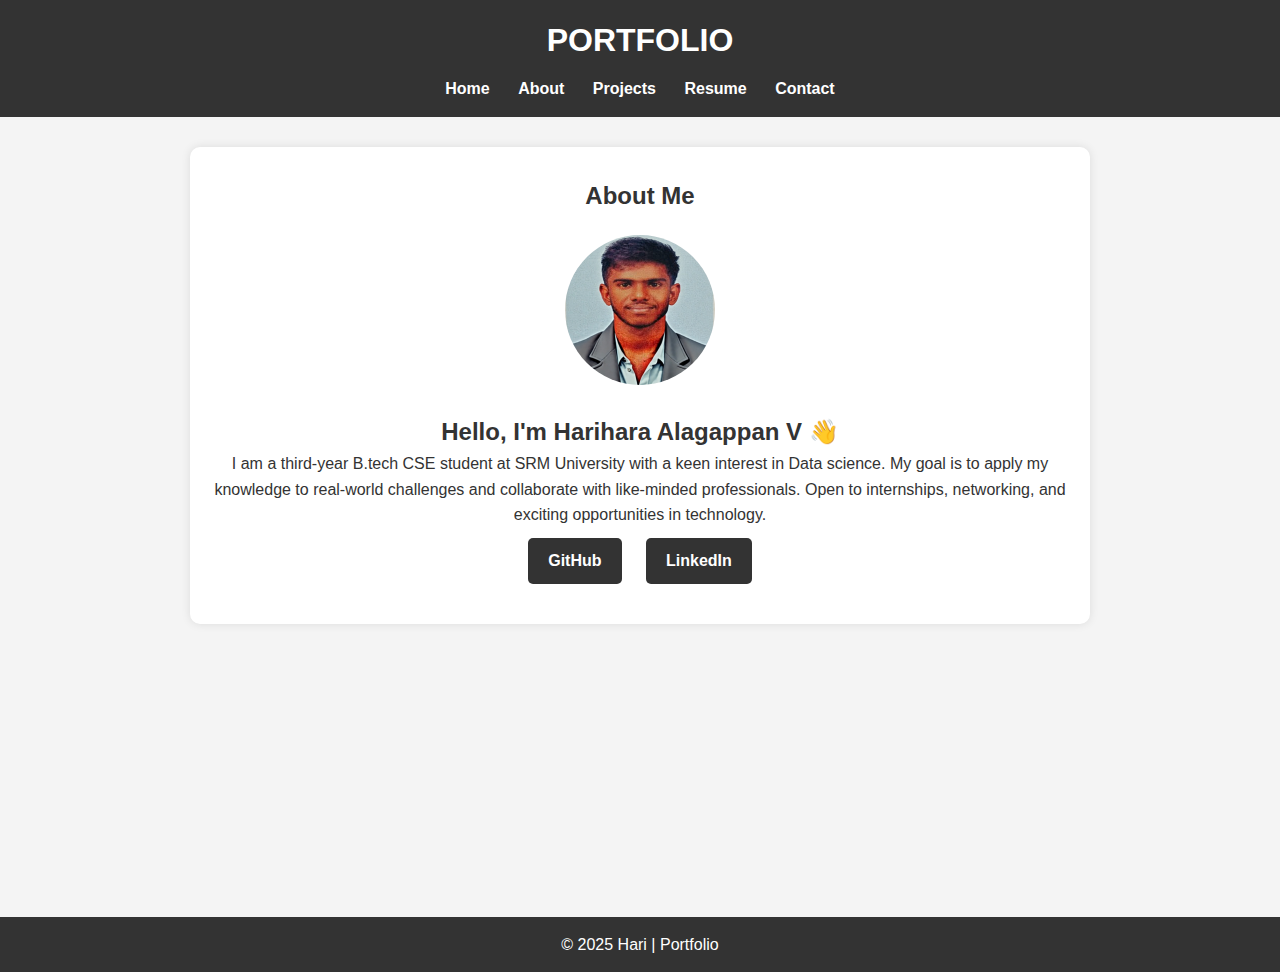
<file: index.html>
<!DOCTYPE html>
<html lang="en">
<head>
  <meta charset="UTF-8" />
  <meta name="viewport" content="width=device-width, initial-scale=1.0" />
  <title>Hari - Portfolio</title>
  <link rel="stylesheet" href="css/style.css" />
</head>
<body>
  <header>
    <h1> PORTFOLIO</h1>
    <nav>
      <a href="index.html">Home</a>
      <a href="about.html">About</a>
      <a href="projects.html">Projects</a>
      <a href="resume.html">Resume</a>
      <a href="contact.html">Contact</a>
    </nav>
  </header>

  <main>
    <section id="home">

         <h2>About Me</h2>
    <img src="images/profile.jpeg" alt="Profile Picture" class="profile-pic" />
      <h2>Hello, I'm Harihara Alagappan V 👋</h2>
     <p>
      I am a third-year B.tech CSE student at SRM University with a keen interest in Data science. My goal is to apply my knowledge to real-world challenges and collaborate with like-minded professionals. Open to internships, networking, and exciting opportunities in technology.
    </p>
      <div class="hero-buttons">
        <a href="https://github.com/hari140126" target="_blank">GitHub</a>
        <a href="https://www.linkedin.com/in/harihara-alagappan-venkatachalam-01115a349/" target="_blank">LinkedIn</a>

      </div>
    </section>
  </main>

  <footer>
    <p>&copy; 2025 Hari | Portfolio</p>
  </footer>

  <script src="js/script.js"></script>
</body>
</html>
</file>
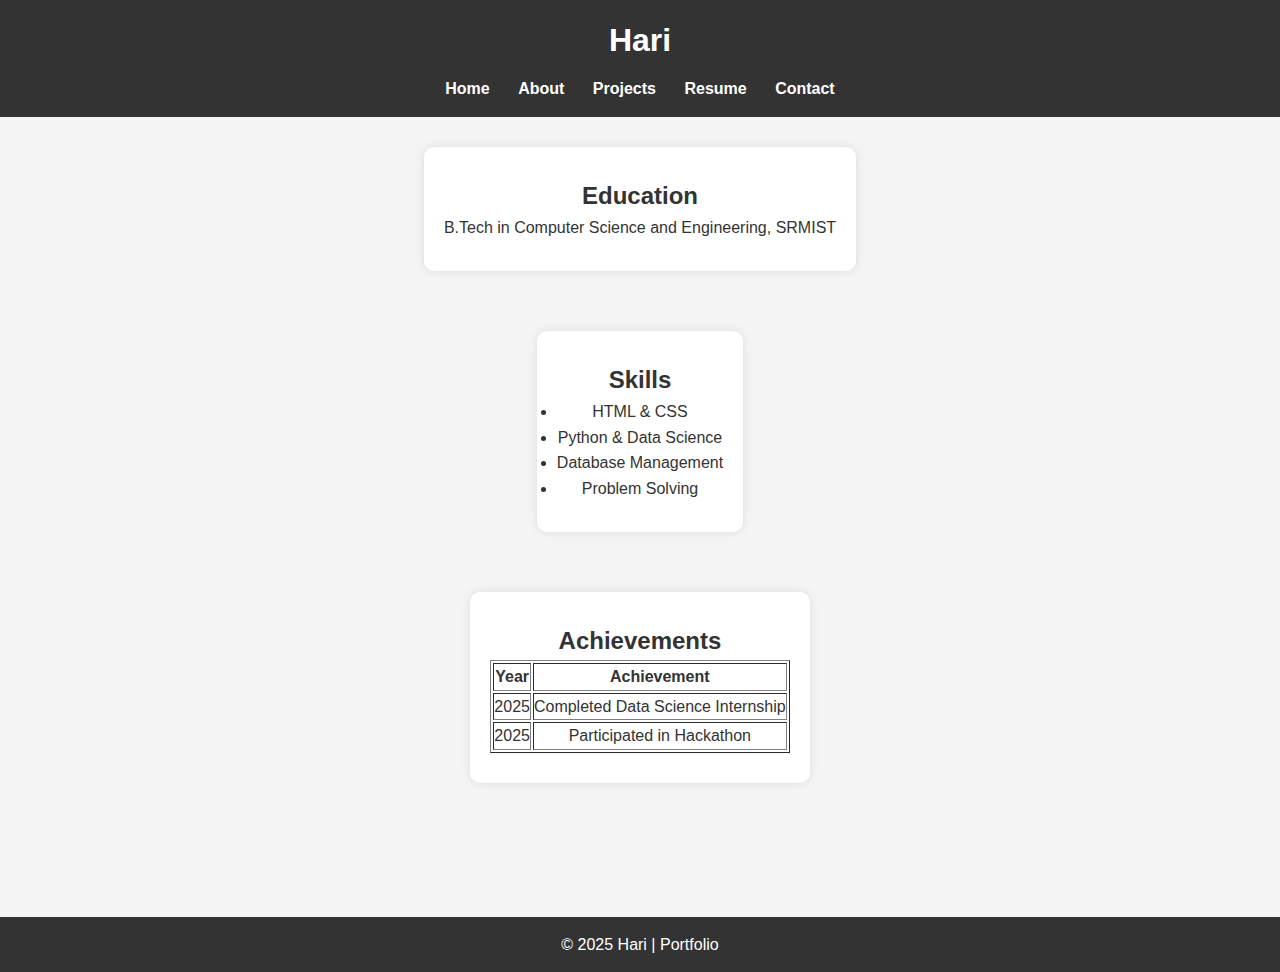
<file: about.html>
<!DOCTYPE html>
<html lang="en">
<head>
  <meta charset="UTF-8" />
  <meta name="viewport" content="width=device-width, initial-scale=1.0" />
  <title>About Me -  Hari</title>
  <link rel="stylesheet" href="css/style.css" />
</head>
<body>
  <header>
    <h1>Hari</h1>
    <nav>
      <a href="index.html">Home</a>
      <a href="about.html">About</a>
      <a href="projects.html">Projects</a>
      <a href="resume.html">Resume</a>
      <a href="contact.html">Contact</a>
    </nav>
  </header>

  <main>
  <section>
      <h2>Education</h2>
      <p>B.Tech in Computer Science and Engineering, SRMIST</p>
    </section>

    <section>
      <h2>Skills</h2>
      <ul>
        <li>HTML & CSS</li>
        <li>Python & Data Science</li>
        <li>Database Management</li>
        <li>Problem Solving</li>
      </ul>
    </section>

    <section>
      <h2>Achievements</h2>
      <table border="1" cellpadding="8">
        <tr>
          <th>Year</th>
          <th>Achievement</th>
        </tr>
        <tr>
          <td>2025</td>
          <td>Completed Data Science Internship</td>
        </tr>
        <tr>
          <td>2025</td>
          <td>Participated in Hackathon</td>
        </tr>
      </table>
    </section>
  </main>

  <footer>
    <p>&copy; 2025 Hari | Portfolio</p>
  </footer>

  <script src="js/script.js"></script>
</body>
</html>
</file>
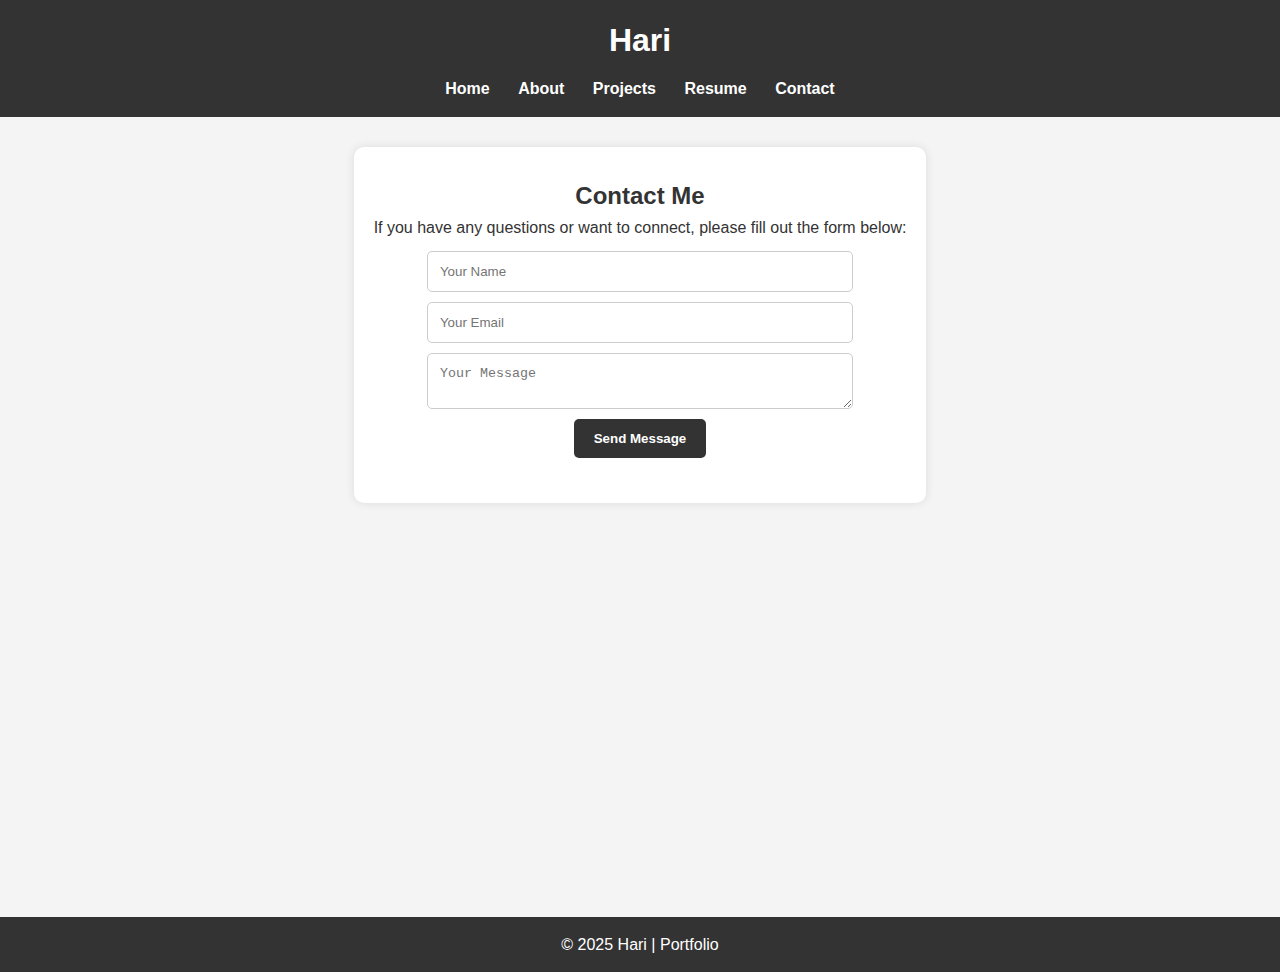
<file: contact.html>
<!DOCTYPE html>
<html lang="en">
<head>
  <meta charset="UTF-8" />
  <meta name="viewport" content="width=device-width, initial-scale=1.0" />
  <title>Contact - Hari</title>
  <link rel="stylesheet" href="css/style.css" />
</head>
<body>
  <header>
    <h1> Hari</h1>
    <nav>
      <a href="index.html">Home</a>
      <a href="about.html">About</a>
      <a href="projects.html">Projects</a>
      <a href="resume.html">Resume</a>
      <a href="contact.html">Contact</a>
    </nav>
  </header>

  <main>
  <section id="contact">
    <h2>Contact Me</h2>
    <p>If you have any questions or want to connect, please fill out the form below:</p>

    <form id="contactForm">
      <input type="text" name="name" placeholder="Your Name" required />
      <input type="email" name="email" placeholder="Your Email" required />
      <textarea name="message" placeholder="Your Message" required></textarea>
      <button type="submit">Send Message</button>
    </form>

    <p id="formMessage" class="form-message"></p>
  </section>

  </main>
  <footer>
    <p>&copy; 2025  Hari | Portfolio</p>
  </footer>

  <script src="js/script.js"></script>
</body>
</html>
</file>
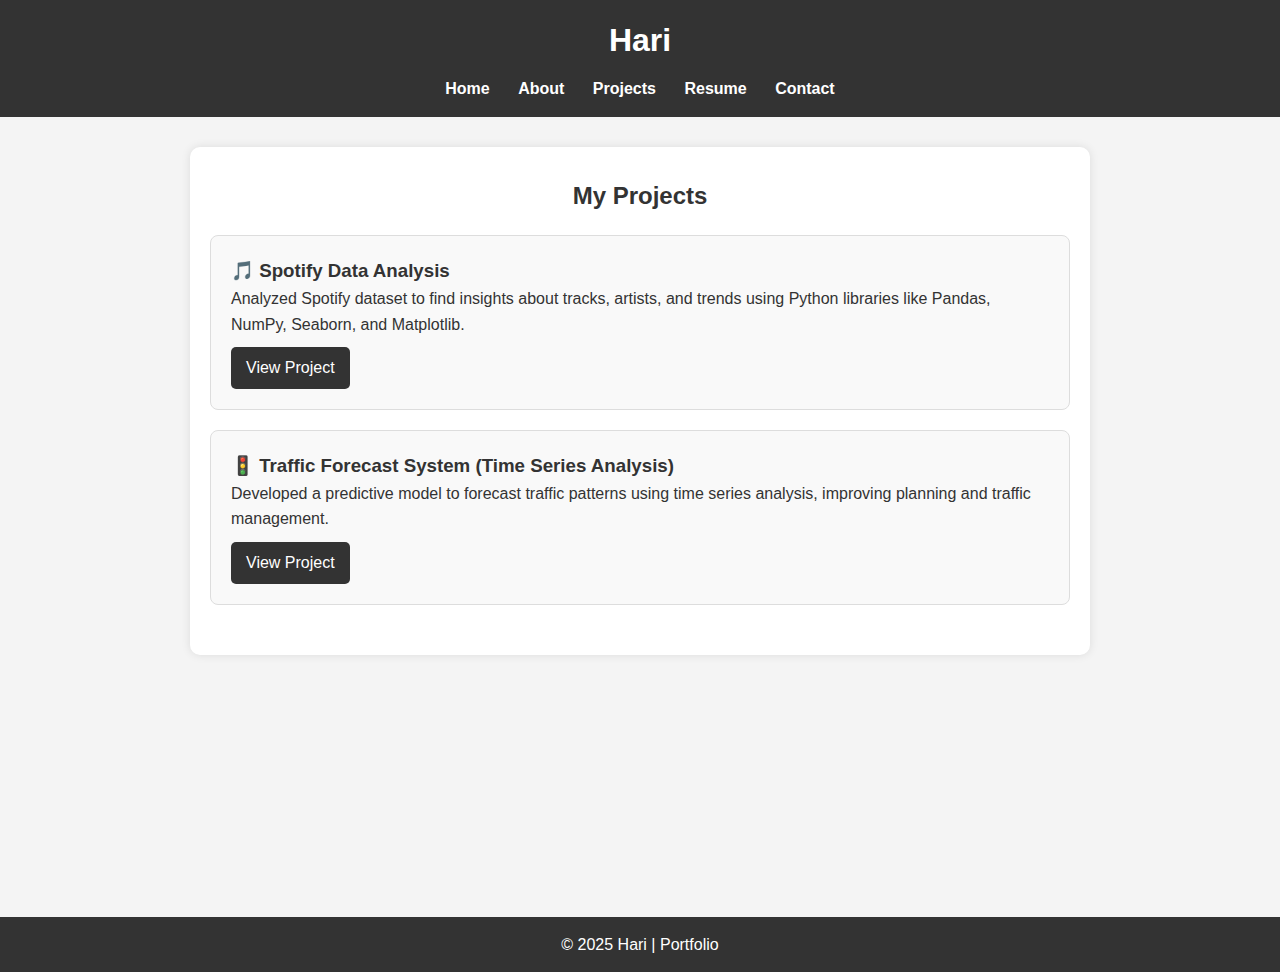
<file: projects.html>
<!DOCTYPE html>
<html lang="en">
<head>
  <meta charset="UTF-8" />
  <meta name="viewport" content="width=device-width, initial-scale=1.0" />
  <title>Projects -Hari</title>
  <link rel="stylesheet" href="css/style.css" />
</head>
<body>
  <header>
    <h1>Hari</h1>
    <nav>
      <a href="index.html">Home</a>
      <a href="about.html">About</a>
      <a href="projects.html">Projects</a>
      <a href="resume.html">Resume</a>
      <a href="contact.html">Contact</a>
    </nav>
  </header>

<main>

  <section id="projects">
    <h2>My Projects</h2>

    <div class="project-card">
      <h3>🎵 Spotify Data Analysis</h3>
      <p>Analyzed Spotify dataset to find insights about tracks, artists, and trends using Python libraries like Pandas, NumPy, Seaborn, and Matplotlib.</p>
      <a href="https://github.com/Hari140126/ShadowFox-Hari" target="_blank">View Project</a>
    </div>

    <div class="project-card">
      <h3>🚦 Traffic Forecast System (Time Series Analysis)</h3>
      <p>Developed a predictive model to forecast traffic patterns using time series analysis, improving planning and traffic management.</p>
      <a href="https://colab.research.google.com/drive/11GiA30KET9J9xqs410jAXho1zUiPJG0z#scrollTo=grIhBsoj0yHH" target="_blank">View Project</a>
    </div>
  </section>

</main>

  <footer>
    <p>&copy; 2025  Hari | Portfolio</p>
  </footer>

  <script src="js/script.js"></script>
</body>
</html>
</file>
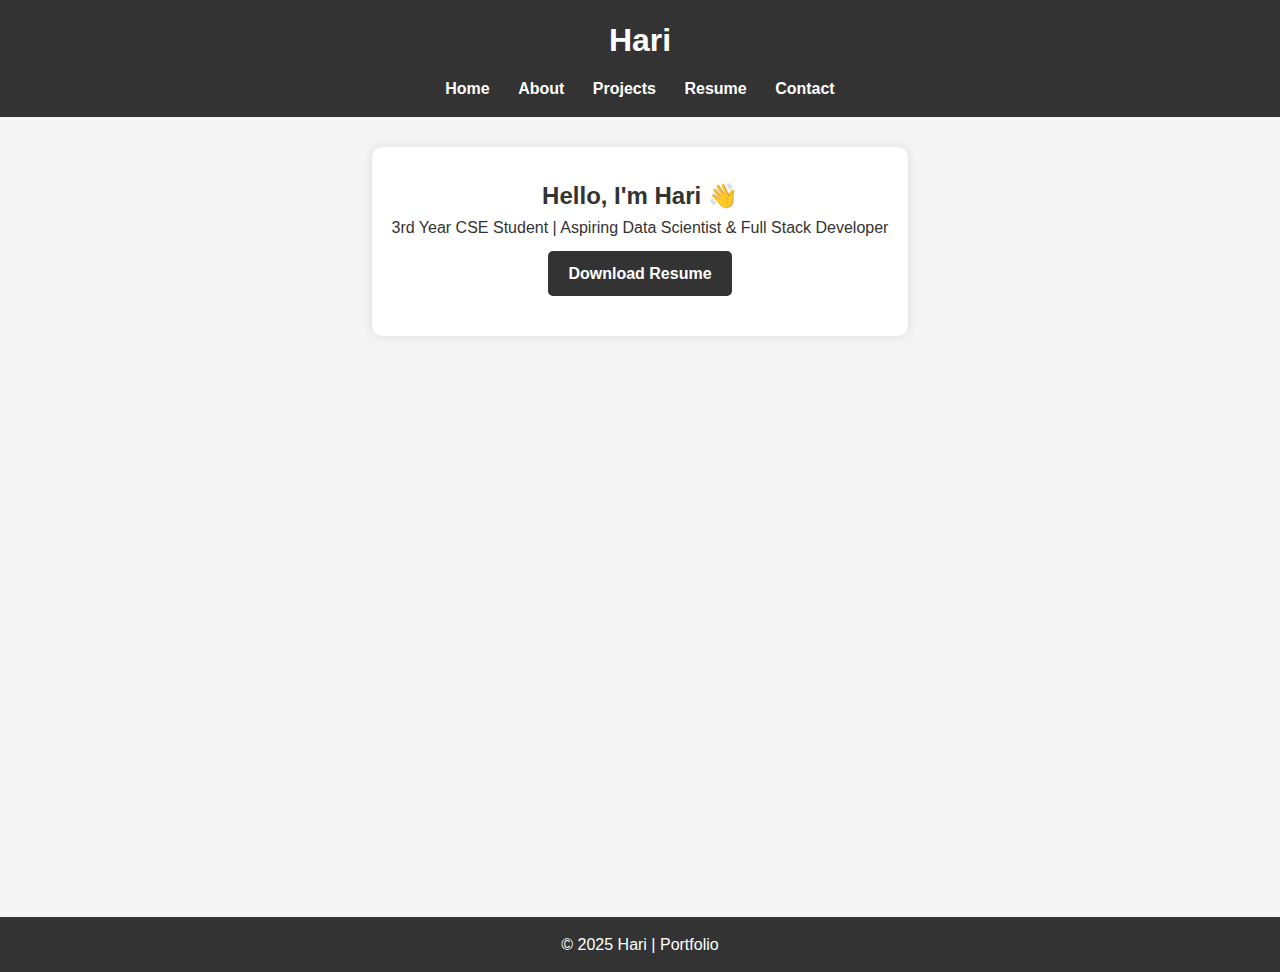
<file: resume.html>
<!DOCTYPE html>
<html lang="en">
<head>
  <meta charset="UTF-8" />
  <meta name="viewport" content="width=device-width, initial-scale=1.0" />
  <title> Resume - Hari</title>
  <link rel="stylesheet" href="css/style.css" />
</head>
<body>
  <header>
    <h1> Hari</h1>
    <nav>
      <a href="index.html">Home</a>
      <a href="about.html">About</a>
      <a href="projects.html">Projects</a>
      <a href="resume.html">Resume</a>
      <a href="contact.html">Contact</a>
    </nav>
  </header>

  <main>
  <section id="home">
    <h2>Hello, I'm Hari 👋</h2>
    <p>3rd Year CSE Student | Aspiring Data Scientist & Full Stack Developer</p>
    <div class="hero-buttons">
      <a href="files/RESUME.pdf" target="_blank">Download Resume</a>
    </div>
  </section>
</main>
  <footer>
    <p>&copy; 2025  Hari | Portfolio</p>
  </footer>

  <script src="js/script.js"></script>
</body>
</html>
</file>
<file: css/style.css>
/* ----------------------------
   GENERAL STYLING
---------------------------- */
* {
  box-sizing: border-box;
  margin: 0;
  padding: 0;
}

body {
  font-family: Arial, Helvetica, sans-serif;
  line-height: 1.6;
  background-color: #f4f4f4;
  color: #333;
}

/* ----------------------------
   HEADER AND NAVIGATION
---------------------------- */
header {
  background-color: #333;
  color: #fff;
  padding: 15px 20px;
  text-align: center;
}

header h1 {
  margin-bottom: 10px;
}

header nav a {
  color: #fff;
  text-decoration: none;
  margin: 0 12px;
  font-weight: bold;
}

header nav a:hover {
  text-decoration: underline;
}

/* ----------------------------
   MAIN SECTIONS
---------------------------- */
main {
  min-height: calc(100vh - 150px); /* keeps footer at bottom */
  display: flex;
  flex-direction: column;
  justify-content: flex-start;
}

section {
  max-width: 900px;
  margin: 30px auto;
  padding: 30px 20px;
  background-color: #fff;
  border-radius: 10px;
  box-shadow: 0px 0px 10px rgba(0,0,0,0.1);
  text-align: center;
}

/* ----------------------------
   HERO BUTTONS
---------------------------- */
.hero-buttons a {
  display: inline-block;
  margin: 10px 10px;
  padding: 10px 20px;
  background-color: #333;
  color: #fff;
  text-decoration: none;
  border-radius: 5px;
  font-weight: bold;
  transition: 0.3s;
}

.hero-buttons a:hover {
  background-color: #555;
}

/* ----------------------------
   PROFILE IMAGE
---------------------------- */
.profile-pic {
  width: 150px;
  height: 150px;
  border-radius: 50%;
  margin: 20px 0;
}

/* ----------------------------
   PROJECT CARDS
---------------------------- */
.project-card {
  background-color: #f9f9f9;
  border: 1px solid #ddd;
  padding: 20px;
  margin: 20px 0;
  border-radius: 8px;
  text-align: left;
}

.project-card img {
  width: 100%;
  max-width: 300px;
  margin-bottom: 15px;
}

.project-card a {
  display: inline-block;
  margin-top: 10px;
  text-decoration: none;
  color: #fff;
  background-color: #333;
  padding: 8px 15px;
  border-radius: 5px;
  transition: 0.3s;
}

.project-card a:hover {
  background-color: #555;
}

/* ----------------------------
   FORM STYLING
---------------------------- */
form input,
form textarea {
  width: 80%;
  padding: 12px;
  margin: 10px 0;
  border-radius: 5px;
  border: 1px solid #ccc;
  display: block;
  margin-left: auto;
  margin-right: auto;
}

form button {
  padding: 12px 20px;
  border: none;
  background-color: #333;
  color: #fff;
  font-weight: bold;
  border-radius: 5px;
  cursor: pointer;
  transition: 0.3s;
}

form button:hover {
  background-color: #555;
}

.form-message {
  margin-top: 15px;
  font-weight: bold;
  color: green;
}

/* ----------------------------
   FOOTER
---------------------------- */
footer {
  background-color: #333;
  color: #fff;
  padding: 15px 0;
  text-align: center;
  margin-top: 50px;
}

/* ----------------------------
   RESPONSIVE DESIGN
---------------------------- */
@media(max-width: 768px){
  .project-card img {
    max-width: 100%;
  }

  form input, form textarea {
    width: 95%;
  }
}
</file>
